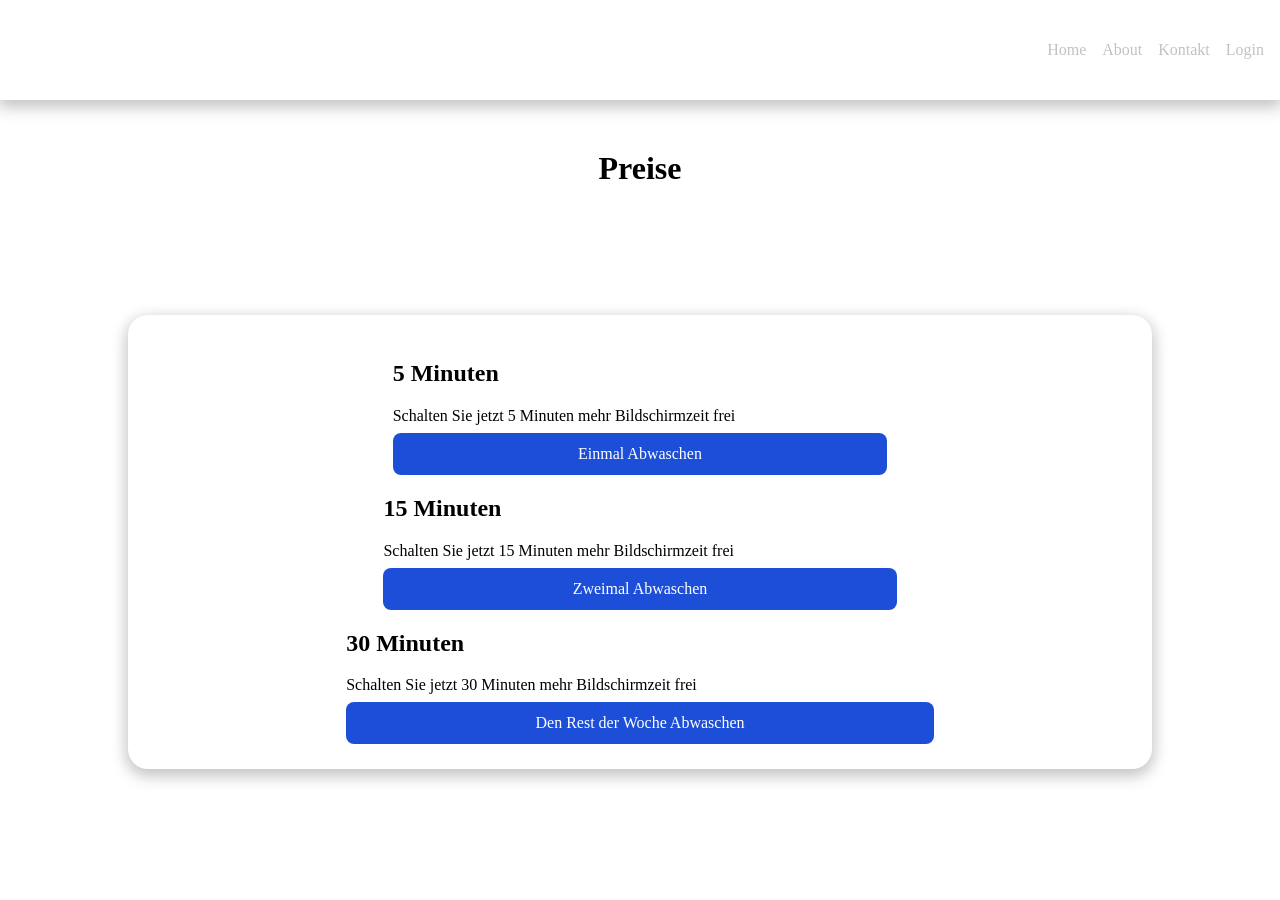
<file: index.html>
<!DOCTYPE html>
<html lang="en">
    <head>
        <meta charset="UTF-8">
            <title>Preise</title>
            <link rel="stylesheet" href="css.css">
    </head>
    <body>
        <header>
            <a href="index.html">Home</a>
            <a href="about.html">About</a>
            <a href="contact.html">Kontakt</a>
            <a href="einloggen.html">Login</a>
        </header>
        <h1>Preise</h1>
        <main>
            <div class="5min">
                <h2>5 Minuten</h2>
                Schalten Sie jetzt 5 Minuten mehr Bildschirmzeit frei
                <a href="kaufen.html?tarif=5">
                <button>Einmal Abwaschen</button>
                </a>
            </div>
            <div class="15min">
                <h2>15 Minuten</h2>
                Schalten Sie jetzt 15 Minuten mehr Bildschirmzeit frei
                <a href="kaufen.html?tarif=15">
                <button>Zweimal Abwaschen</button>
                </a>
            </div>
            <div class="30min">
                <h2>30 Minuten</h2>
                Schalten Sie jetzt 30 Minuten mehr Bildschirmzeit frei
                <a href="kaufen.html?tarif=30">
                <button>Den Rest der Woche Abwaschen</button>
                </a>
            </div>
        </main>
    </body>
</html>
</file>
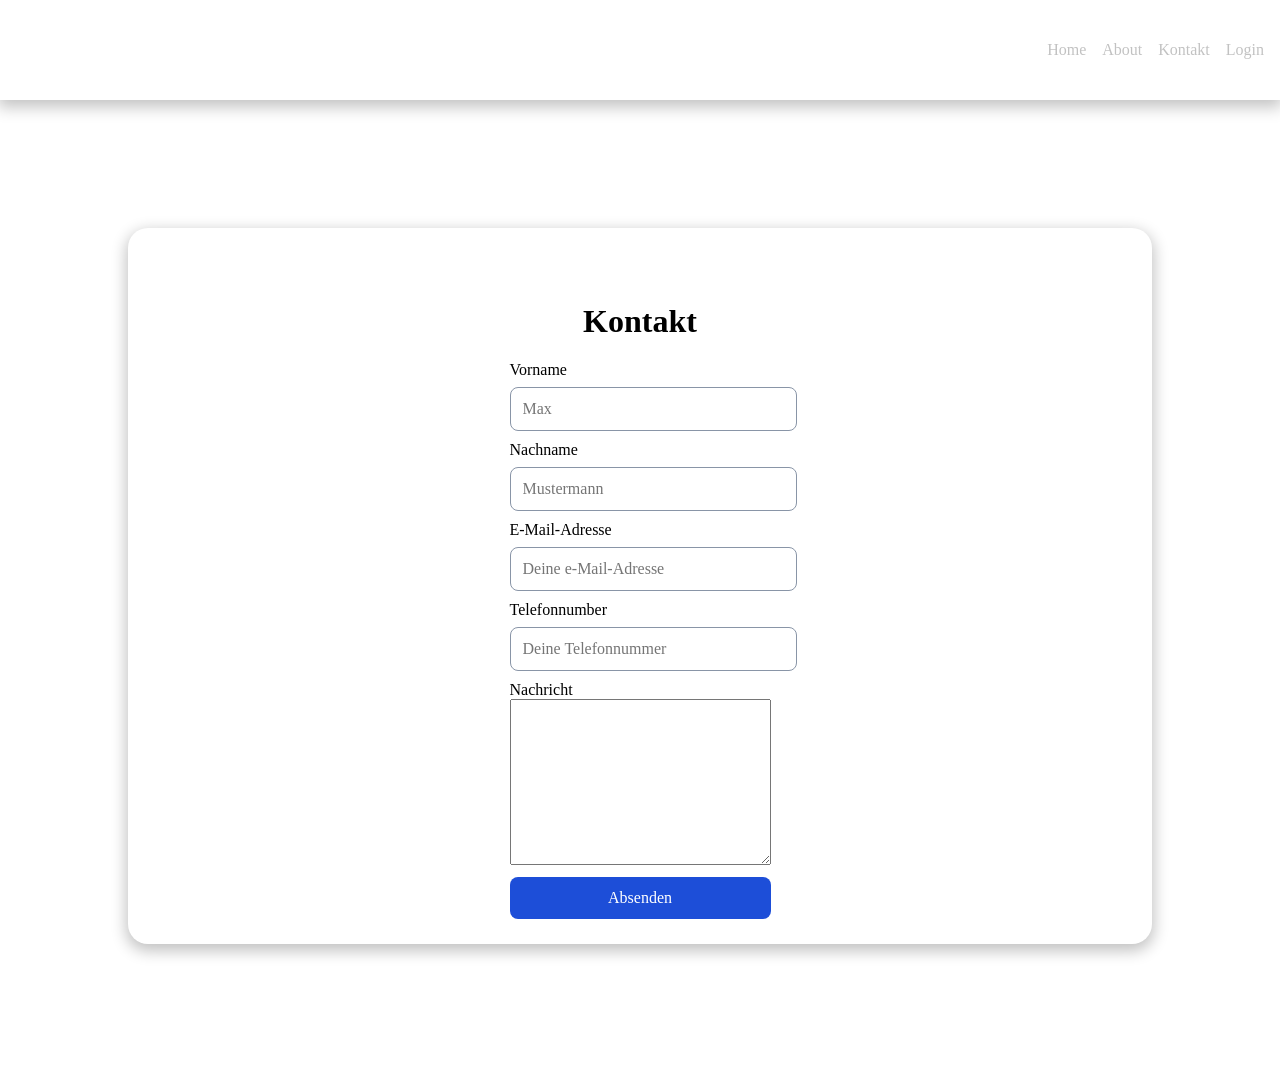
<file: contact.html>
<!DOCTYPE html>
<html lang="en">
    <head>
        <meta charset="UTF-8">
        <title>Preise</title>
        <link rel="stylesheet" href="css.css">
    </head>
    <body>
        <header>
            <a href="index.html">Home</a>
            <a href="about.html">About</a>
            <a href="contact.html">Kontakt</a>
            <a href="einloggen.html">Login</a>
        </header>
        <main class="kontakt">
            <form>
                <h1 class="kontakth1">Kontakt</h1>
                <div class="fname">
                    <label for="fname">
                        Vorname
                    </label>
                    <input
                            type="text"
                            id="fname"
                            name="Name"
                            placeholder="Max"
                            required>
                </div>
                <div class="lname">
                    <label for="lname">
                        Nachname
                    </label>
                    <input 
                            type="text"
                            id="lname"
                            name="Lastname"
                            placeholder="Mustermann"
                            required>
                </div>
                <div class="email">
                    <label for="email">
                        E-Mail-Adresse
                    </label>
                    <input
                    type="email"
                    id="email"
                    name="Email"
                    placeholder="Deine e-Mail-Adresse"
                    required
                    >
                </div>
                <div class="phone">
                    <label for="phone">
                        Telefonnumber
                    </label>
                    <input
                    type="tel"
                    id="phone"
                    name="Phone"
                    placeholder="Deine Telefonnummer"
                    >
                </div>
                <div class="message">
                    <label for="message">
                        Nachricht
                    </label>
                    <textarea
                    id="message"
                    name="Message"
                    cols="30"
                    rows="8">
                    </textarea>
                </div>
                <div class="submit">
                    <button>
                        Absenden
                    </button>
                </div>
            </form>
        </main>
    </body>
</html>
</file>
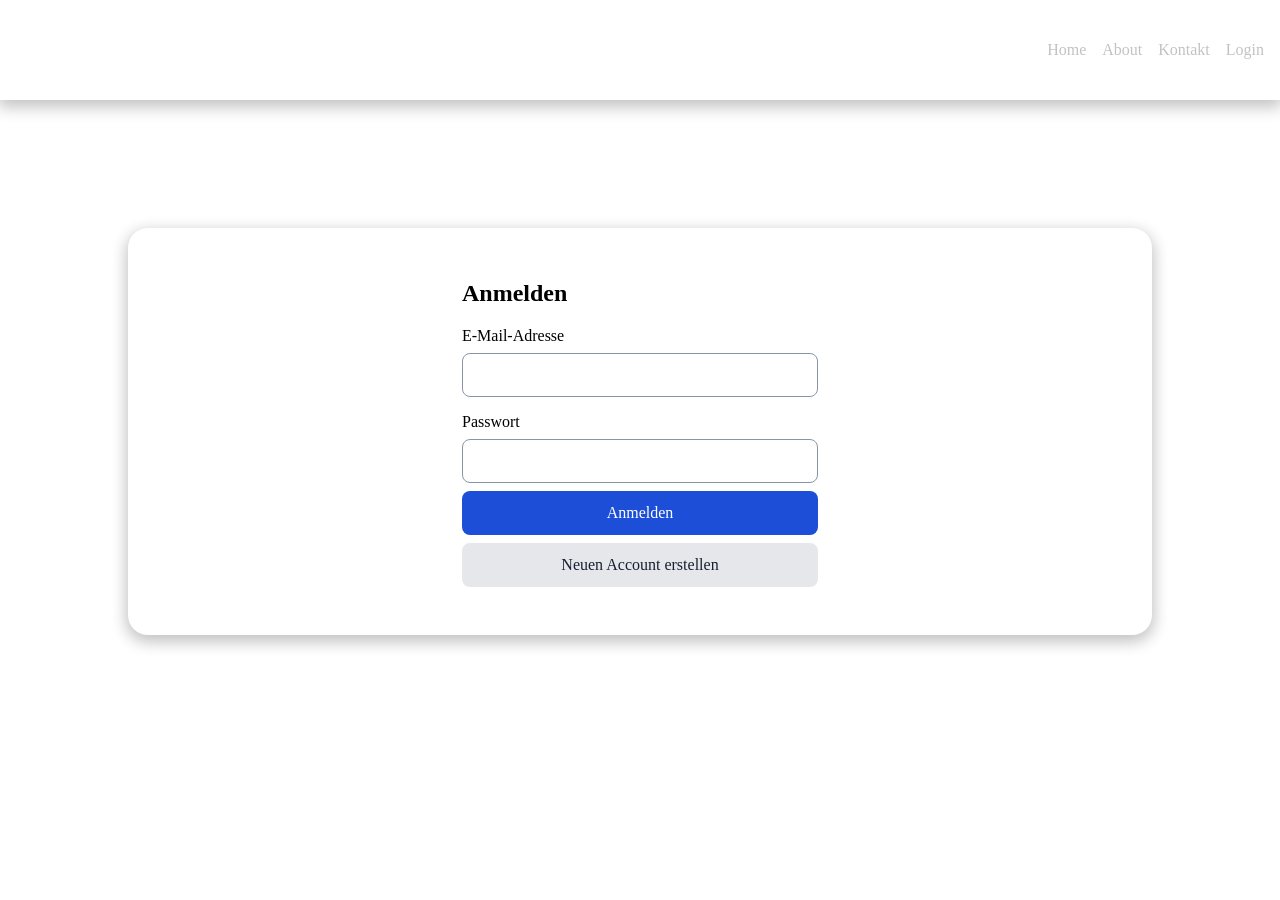
<file: einloggen.html>
<!DOCTYPE html>
<html lang="de" xmlns="http://www.w3.org/1999/html">
<head>
    <meta charset="UTF-8">
    <meta name="viewport" content="width=device-width, initial-scale=1">
    <title>Login und Registrierung</title>

    <link rel="stylesheet" href="style.css">
    <script src="script.js" defer></script>
</head>

<body>
<div class="header">
<header>
    <a href="index.html">Home</a>
    <a href="about.html">About</a>
    <a href="contact.html">Kontakt</a>
    <a href="einloggen.html">Login</a>
</header>
</div>
<div class="login-box">
<main>

    <section id="login-area">
        <h1>Anmelden</h1>

        <form id="login-form">
            <label for="login-email">E-Mail-Adresse</label>
            <input
                    id="login-email"
                    type="email"
                    autocomplete="username"
                    required
            >

            <label for="login-password">Passwort</label>
            <input
                    id="login-password"
                    type="password"
                    autocomplete="current-password"
                    required
            >

            <button type="submit">Anmelden</button>
        </form>

        <button id="show-register" class="secondary" type="button">
            Neuen Account erstellen
        </button>
    </section>

    <section id="register-area" hidden>
        <h1>Registrieren</h1>

        <form id="register-form">
            <label for="register-email">E-Mail-Adresse</label>
            <input
                    id="register-email"
                    type="email"
                    autocomplete="username"
                    required
            >

            <label for="register-password">Passwort</label>
            <input
                    id="register-password"
                    type="password"
                    autocomplete="new-password"
                    minlength="8"
                    required
            >

            <label for="register-confirm">Passwort wiederholen</label>
            <input
                    id="register-confirm"
                    type="password"
                    autocomplete="new-password"
                    minlength="8"
                    required
            >

            <button type="submit">Account erstellen</button>
        </form>

        <button id="show-login" class="secondary" type="button">
            Zurück zur Anmeldung
        </button>
    </section>

    <section id="private-area" hidden>
        <h1>Du bist angemeldet!</h1>
        <p id="welcome"></p>
        <button id="logout" class="secondary" type="button">Abmelden</button>

        <button type="button" onclick="window.location.href='index.html'">Zurück zur Startseite</button>
    </section>

    <p id="message" role="status"></p>


</main>
</div>
</body>
</html>
</file>
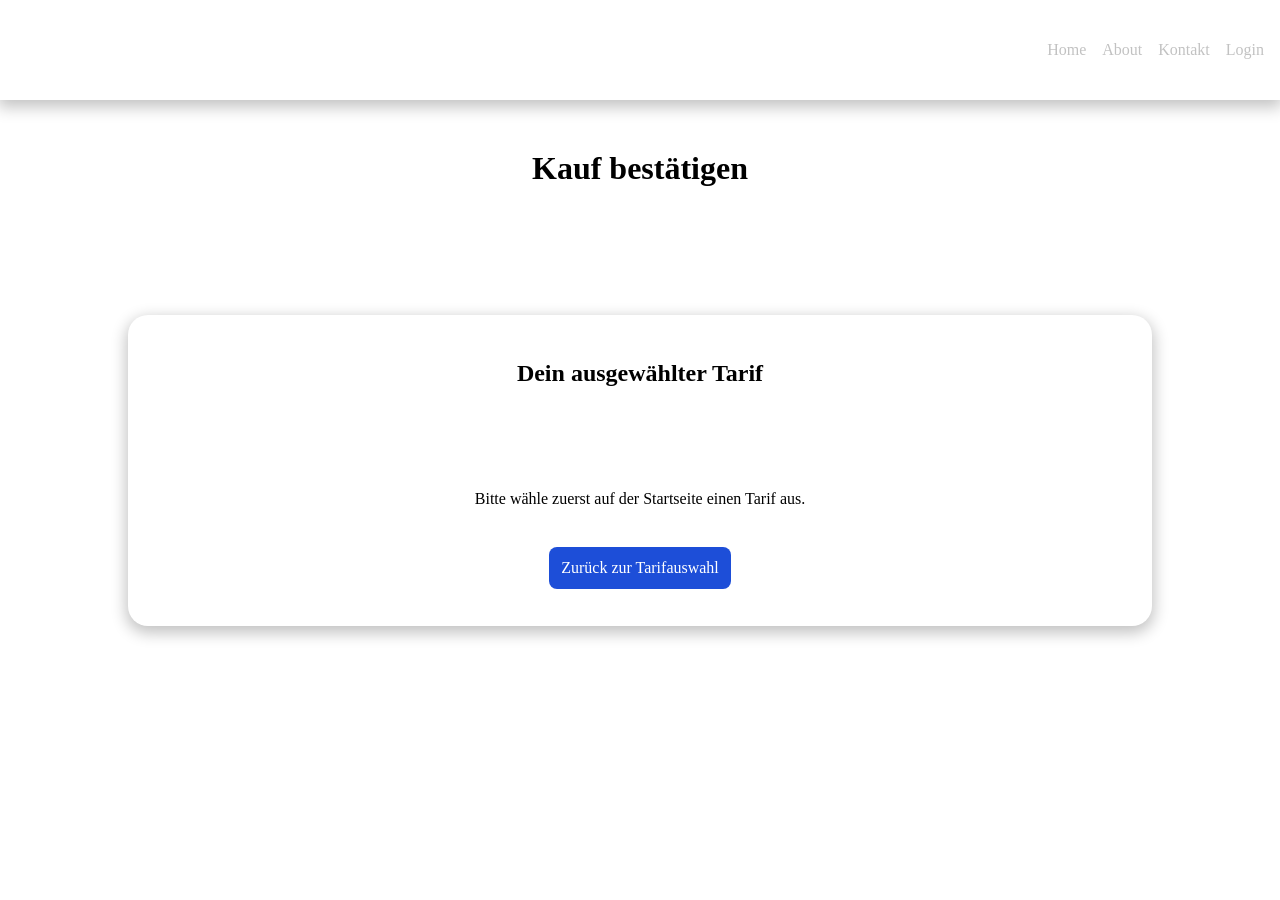
<file: kaufen.html>
<!DOCTYPE html>
<html lang="de">
<head>
    <meta charset="UTF-8">
    <meta name="viewport" content="width=device-width, initial-scale=1">
    <title>Kauf bestätigen</title>
    <link rel="stylesheet" href="css.css">
    <script src="script.js" defer></script>
</head>
<body class="checkout-page">
<header>
    <a href="index.html">Home</a>
    <a href="about.html">About</a>
    <a href="contact.html">Kontakt</a>
    <a href="einloggen.html">Login</a>
</header>
<h1>Kauf bestätigen</h1>
<main>
    <h2>Dein ausgewählter Tarif</h2>
    <p id="purchase-plan"></p>
    <p id="purchase-email"></p>
    <form id="purchase-form">
        <button id="confirm-purchase" type="submit" hidden>Kauf bestätigen</button>
    </form>
    <a id="purchase-login" href="einloggen.html" hidden>Jetzt anmelden</a>
    <p id="purchase-status" role="status" aria-live="polite"></p>
    <noscript>Bitte aktiviere JavaScript, um dich anzumelden und den Kauf zu bestätigen.</noscript>
    <a href="index.html">
        <button>Zurück zur Tarifauswahl</button>
    </a>
</main>
</body>
</html>
</file>
<file: css.css>
body {
    margin: 0;
}


header {
    height: 100px;
    box-shadow: 0 5px 15px 2px #c2c2c2;
    display: flex;
    justify-content: flex-end;
    align-items: center;
}


header a {
    text-decoration: none;
    margin-right: 16px;
    color: #c2c2c2;
}


header a:hover {
    color: #000000;
}


.blauknopf{
    display: flex;
    justify-content: center;
    margin-top: 100px;
}


.blauknopf a {
    text-decoration: none;
    display: flex;
    justify-content: center;
    background-color: #1d4ed8;
    color: #eef2f7;
    padding: 10px;
    margin-top: 8px;
    border-radius: 8px;
    font: inherit;
}


.blauknopf a:hover {
    background-color: #1e40af;
}


main {
    box-shadow: 0 5px 15px 2px #c2c2c2;
    display: flex;
    align-items: center;
    justify-content: center;
    margin: 10%;
    border-radius: 20px;

}


main body {
    margin: 10%;
    min-height: 100vh;
    display: flex;
    justify-content: center;
    padding: 24px;
    font-family: system-ui, sans-serif;
    color: #172033;
    background: #eef2f7;
}


main {
    padding: 10px;
}


label {
    display: block;
    margin-top: 10px;
}


input, button {
    width: 100%;
    padding: 12px;
    margin-top: 8px;
    border-radius: 8px;
    font: inherit;
}


input {
    border: 1px solid #8995a7;
}


button {
    border: 0;
    color: white;
    background: #1d4ed8;
    cursor: pointer;
}


button:hover {
    background: #1e40af;
}


input:focus-visible, button:focus-visible {
    outline: 3px solid #2563eb;
    outline-offset: 3px;
}


.secondary {
    color: #172033;
    background: #e5e7eb;
}


.secondary:hover {
    background: #d1d5db;
}


#message {
    line-height: 1.5;
}


main {
    display: flex;
    flex-direction: column;
    justify-content: space-between;
    padding: 25px;
}


h1 {
    display: flex;
    justify-content: center;
    margin-top: 50px;
}
/* Kaufbestätigung im bestehenden Stil, auch auf schmalen Displays. */
.checkout-page main,
.checkout-page main * {
    box-sizing: border-box;
}

.checkout-page main > * {
    min-width: 0;
    max-width: 100%;
    overflow-wrap: anywhere;
}

#purchase-form {
    width: 100%;
}

#purchase-plan,
#purchase-email,
#purchase-status,
#purchase-form p {
    line-height: 1.5;
}

#purchase-plan {
    font-weight: bold;
    text-align: center;
}

#purchase-login:not([hidden]) {
    display: block;
    width: 100%;
    min-height: 44px;
    padding: 12px;
    margin-top: 8px;
    border-radius: 8px;
    background: #1d4ed8;
    color: white;
    text-align: center;
    text-decoration: none;
    font: inherit;
}

#purchase-login:hover {
    background: #1e40af;
}

#purchase-login:focus-visible,
.checkout-page main > a:focus-visible {
    outline: 3px solid #2563eb;
    outline-offset: 3px;
}

#confirm-purchase {
    min-height: 44px;
    white-space: normal;
}

#confirm-purchase:disabled {
    opacity: 0.65;
    cursor: wait;
}

.checkout-page main > a:last-child {
    padding: 12px 0;
    color: #1d4ed8;
    text-align: center;
}

@media (max-width: 600px) {
    .checkout-page header {
        height: auto;
        min-height: 72px;
        padding: 8px 12px;
        flex-wrap: wrap;
        justify-content: center;
        box-sizing: border-box;
    }

    .checkout-page header a {
        margin: 0;
        padding: 14px 10px;
    }

    .checkout-page h1 {
        margin: 32px 16px 20px;
        font-size: 1.75rem;
        text-align: center;
    }

    .checkout-page main {
        margin: 20px 16px 32px;
        padding: 20px;
    }

    .checkout-page main h2 {
        margin-top: 0;
        font-size: 1.25rem;
        text-align: center;
    }
}
</file>
<file: style.css>
body {
    margin: 0;
}


.login-box {
    box-shadow: 0 5px 15px 2px #c2c2c2;
    display: flex;
    flex-direction: column;
    align-items: center;
    justify-content: center;
    margin: 10%;
    border-radius: 20px;
    
}

.login-box body {
    margin: 10%;
    min-height: 100vh;
    display: flex;
    justify-content: center;
    padding: 24px;
    font-family: system-ui, sans-serif;
    color: #172033;
    background: #eef2f7;
}

main {
    max-width: 420px;
    padding: 32px;
}

label {
    display: block;
    margin-top: 16px;
}

input, button {
    width: 100%;
    padding: 12px;
    margin-top: 8px;
    border-radius: 8px;
    font: inherit;
}

input {
    border: 1px solid #8995a7;
}

button {
    border: 0;
    color: white;
    background: #1d4ed8;
    cursor: pointer;
}

button:hover {
    background: #1e40af;
}

input:focus-visible,
button:focus-visible {
    outline: 3px solid #2563eb;
    outline-offset: 3px;
}

.secondary {
    color: #172033;
    background: #e5e7eb;
}

.secondary:hover {
    background: #d1d5db;
}

#message {
    line-height: 1.5;
}


.header body {
    margin: 10%;
}


.header header {
    height: 100px;
    box-shadow: 0 5px 15px 2px #c2c2c2;
    display: flex;
    justify-content: flex-end;
    align-items: center;
}


.header header a {
    text-decoration: none;
    margin-right: 16px;
    color: #c2c2c2;
}


.header header a:hover {
    color: #000000;
}


.zhm {
    text-decoration: none;
    display: flex;
    justify-content: center;
    background-color: #1d4ed8;
    color: #eef2f7;
    padding: 5px;
    margin: 50px 100px 10px 20px;
    
}


.zhm:hover {
    background-color: #1e40af;
}
/* Anmeldung: volle Feldbreite ohne Überlauf und lesbare Statusmeldungen. */
.login-box main,
.login-box main * {
    box-sizing: border-box;
}

.login-box main {
    width: 100%;
    min-width: 0;
}

#welcome,
#message {
    overflow-wrap: anywhere;
    line-height: 1.5;
}

.login-box button {
    min-height: 44px;
    white-space: normal;
}

@media (max-width: 600px) {
    .header header {
        height: auto;
        min-height: 72px;
        padding: 8px 12px;
        flex-wrap: wrap;
        justify-content: center;
        box-sizing: border-box;
    }

    .header header a {
        margin: 0;
        padding: 14px 10px;
    }

    .login-box {
        margin: 24px 16px 32px;
    }

    .login-box main {
        padding: 20px;
    }

    .login-box h1 {
        margin-top: 0;
        font-size: 1.75rem;
        overflow-wrap: anywhere;
    }

    .login-box input {
        min-height: 44px;
        font-size: 16px;
    }
}
</file>
